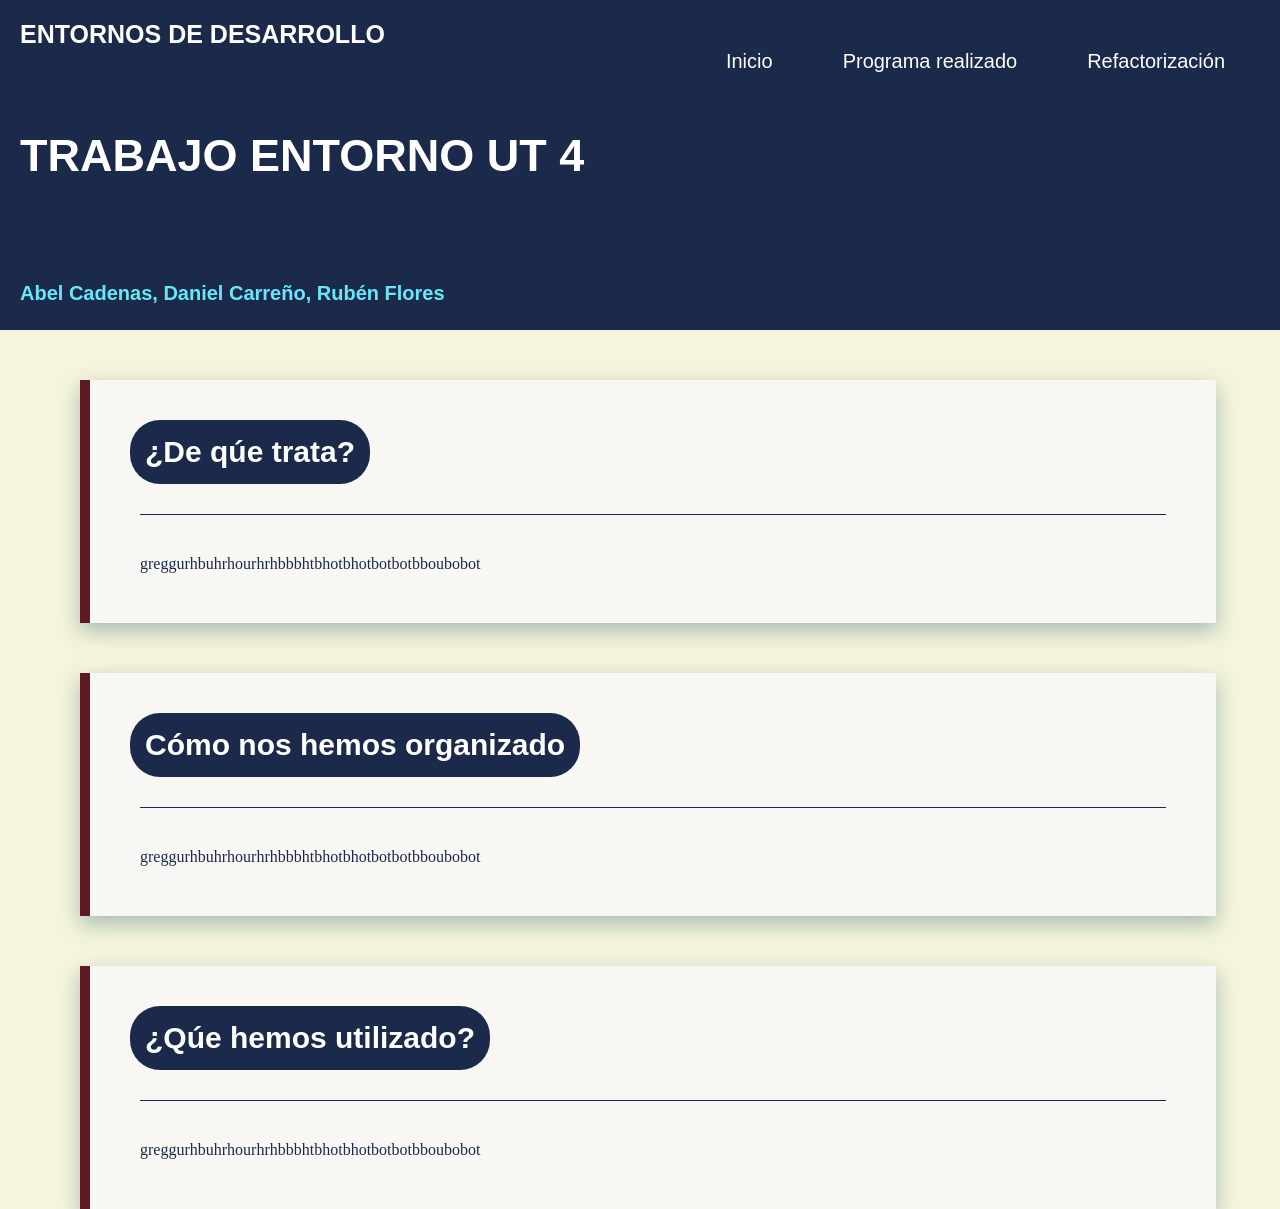
<file: HTML/PresentacionProyecto.html>
<!DOCTYPE html>
<html lang="es">
<head>
    <meta charset="UTF-8">
    <meta name="viewport" content="width=device-width, initial-scale=1.0">
    <title>Document</title>
    <link rel="stylesheet" href="Style.css">
</head>

<body>
    <header id="header1">
        <h4>ENTORNOS DE DESARROLLO</h4>
        <nav id="barra">
            <a href="#">Inicio</a>
            <a href="#">Programa realizado</a>
            <a href="Refactorizazcion.html">Refactorización</a>
            
        </nav>
<h1>TRABAJO ENTORNO UT 4</h1>
    <h3>Abel Cadenas, Daniel Carreño, Rubén Flores</h3>
    </header>
    <main>
        <section id="section1">
            <h2><b>¿De qúe trata?</b></h2>
            <p>
                greggurhbuhrhourhrhbbbhtbhotbhotbotbotbboubobot
            </p>
        </section>

        <section id="section1">
            <h2><b>Cómo nos hemos organizado</b></h2>
            <p>
                greggurhbuhrhourhrhbbbhtbhotbhotbotbotbboubobot
            </p>
        </section>

        <section id="section1">
            <h2><b>¿Qúe hemos utilizado?</b></h2>
            <p>
                greggurhbuhrhourhrhbbbhtbhotbhotbotbotbboubobot
            </p>
        </section>
    </main>
</body>
</html>
</file>
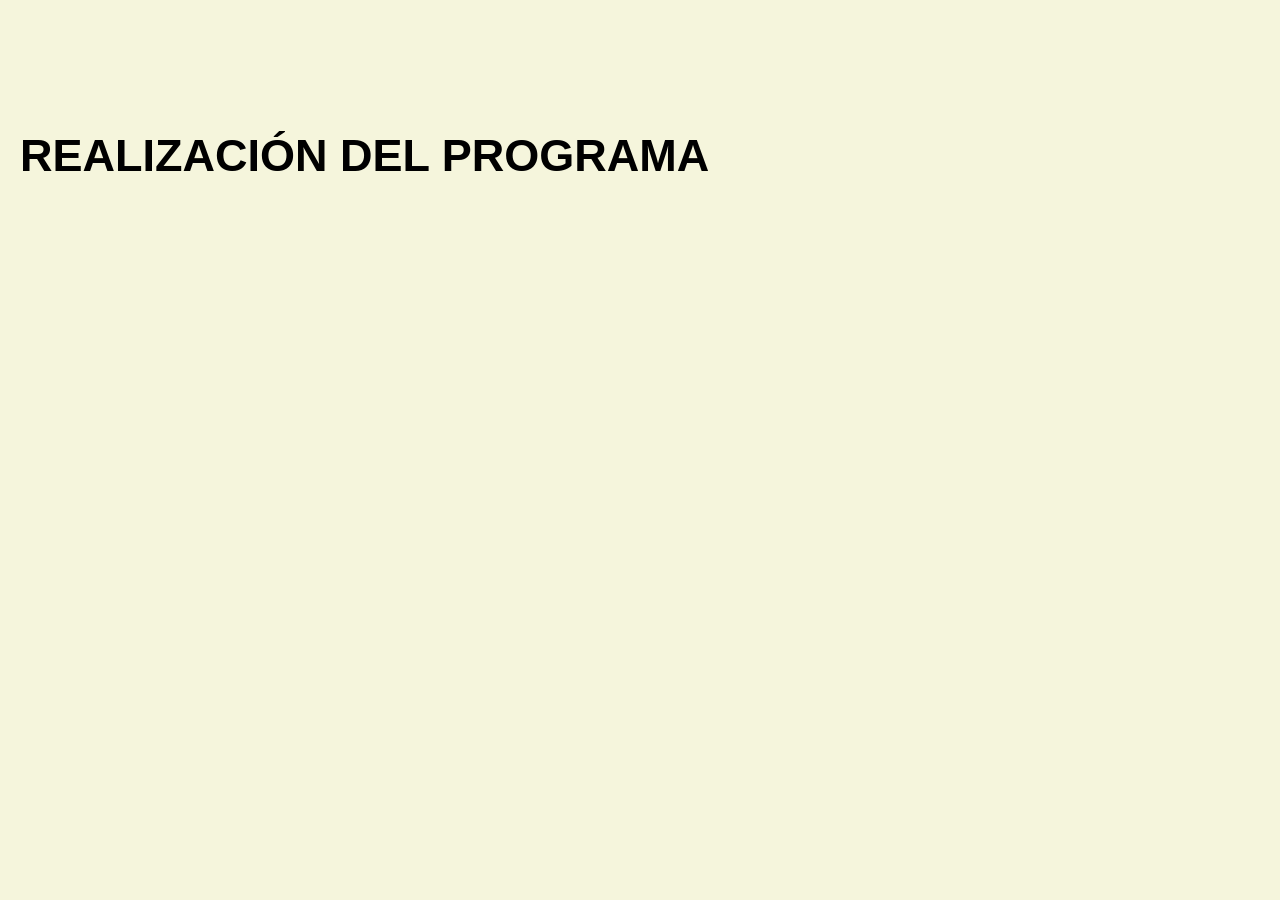
<file: HTML/Realizacion_del_programa.html>
<!DOCTYPE html>
<html lang="en">
<head>
    <meta charset="UTF-8">
    <meta name="viewport" content="width=device-width, initial-scale=1.0">
    <title>Document</title>
    <link rel="stylesheet" href="Style.css">
</head>
<body>
    <header>
        <h1>
            REALIZACIÓN DEL PROGRAMA
        </h1>
    </header>
    
</body>
</html>
</file>
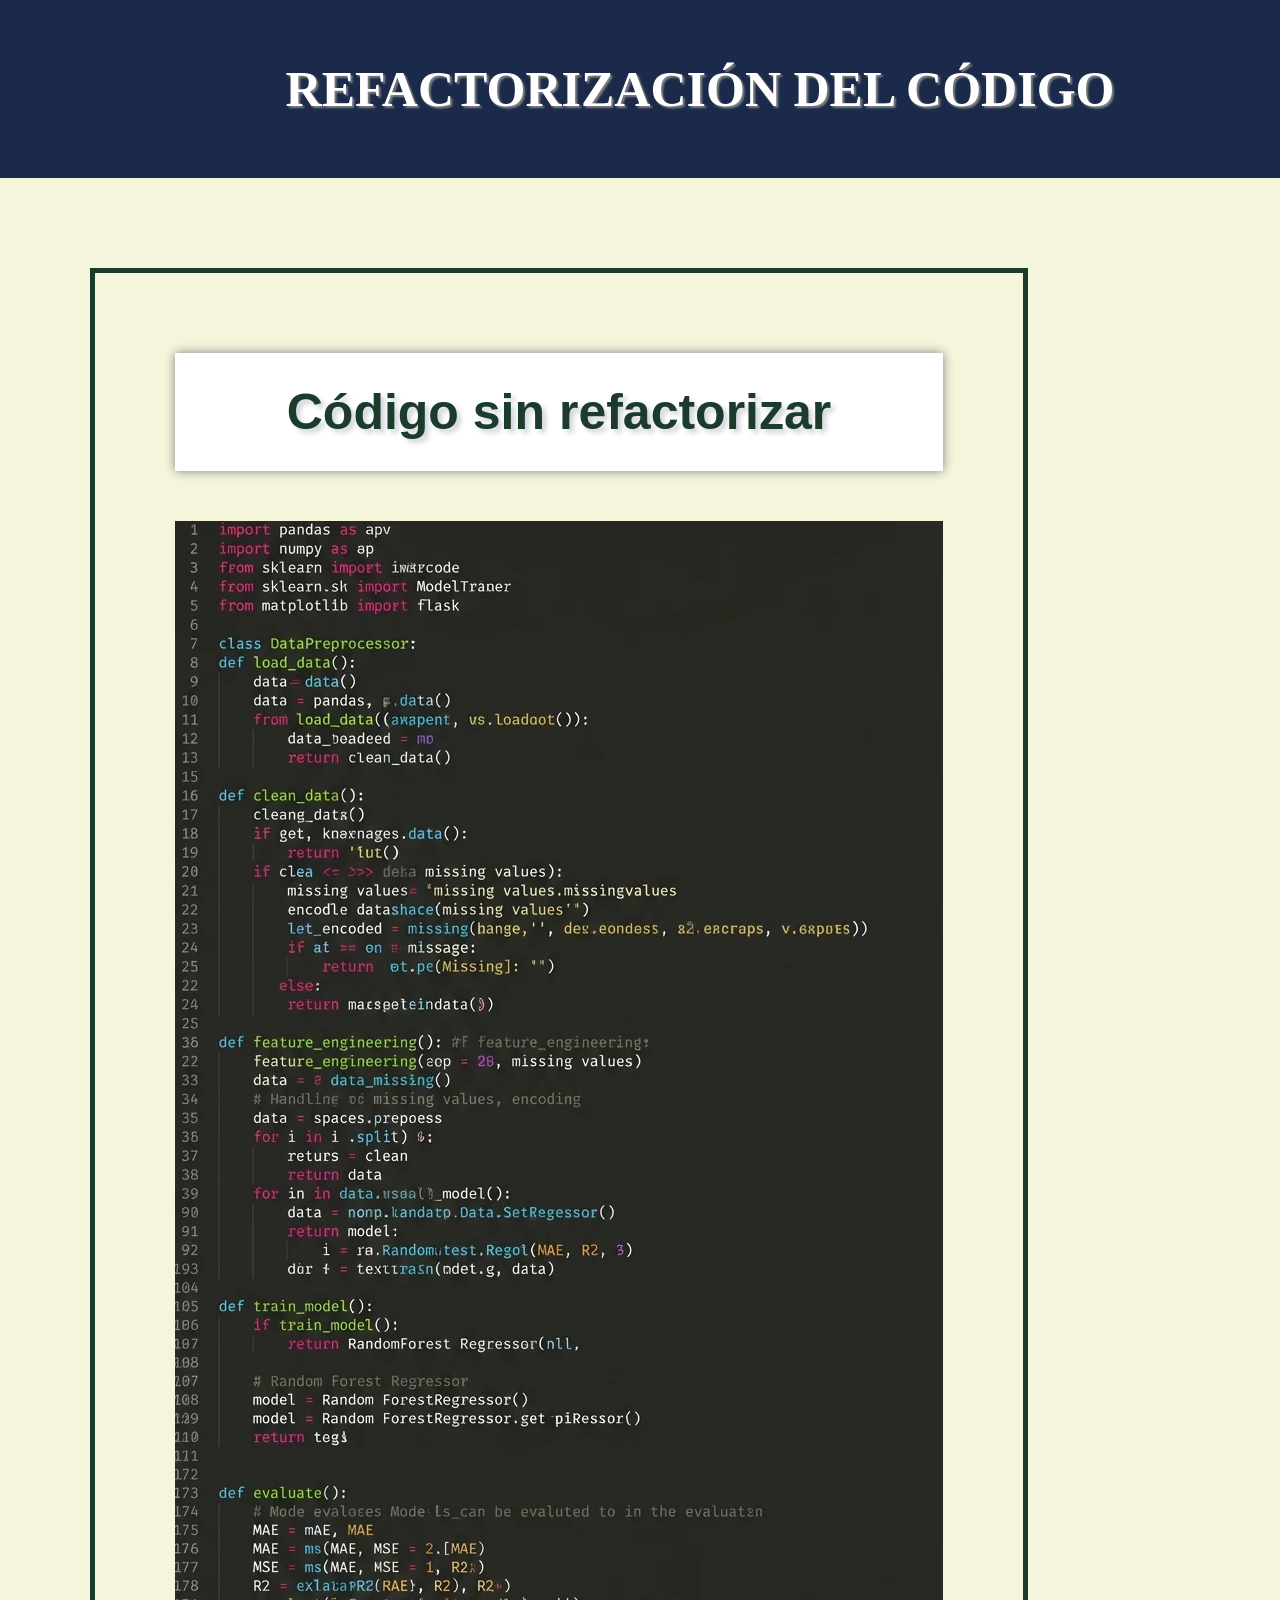
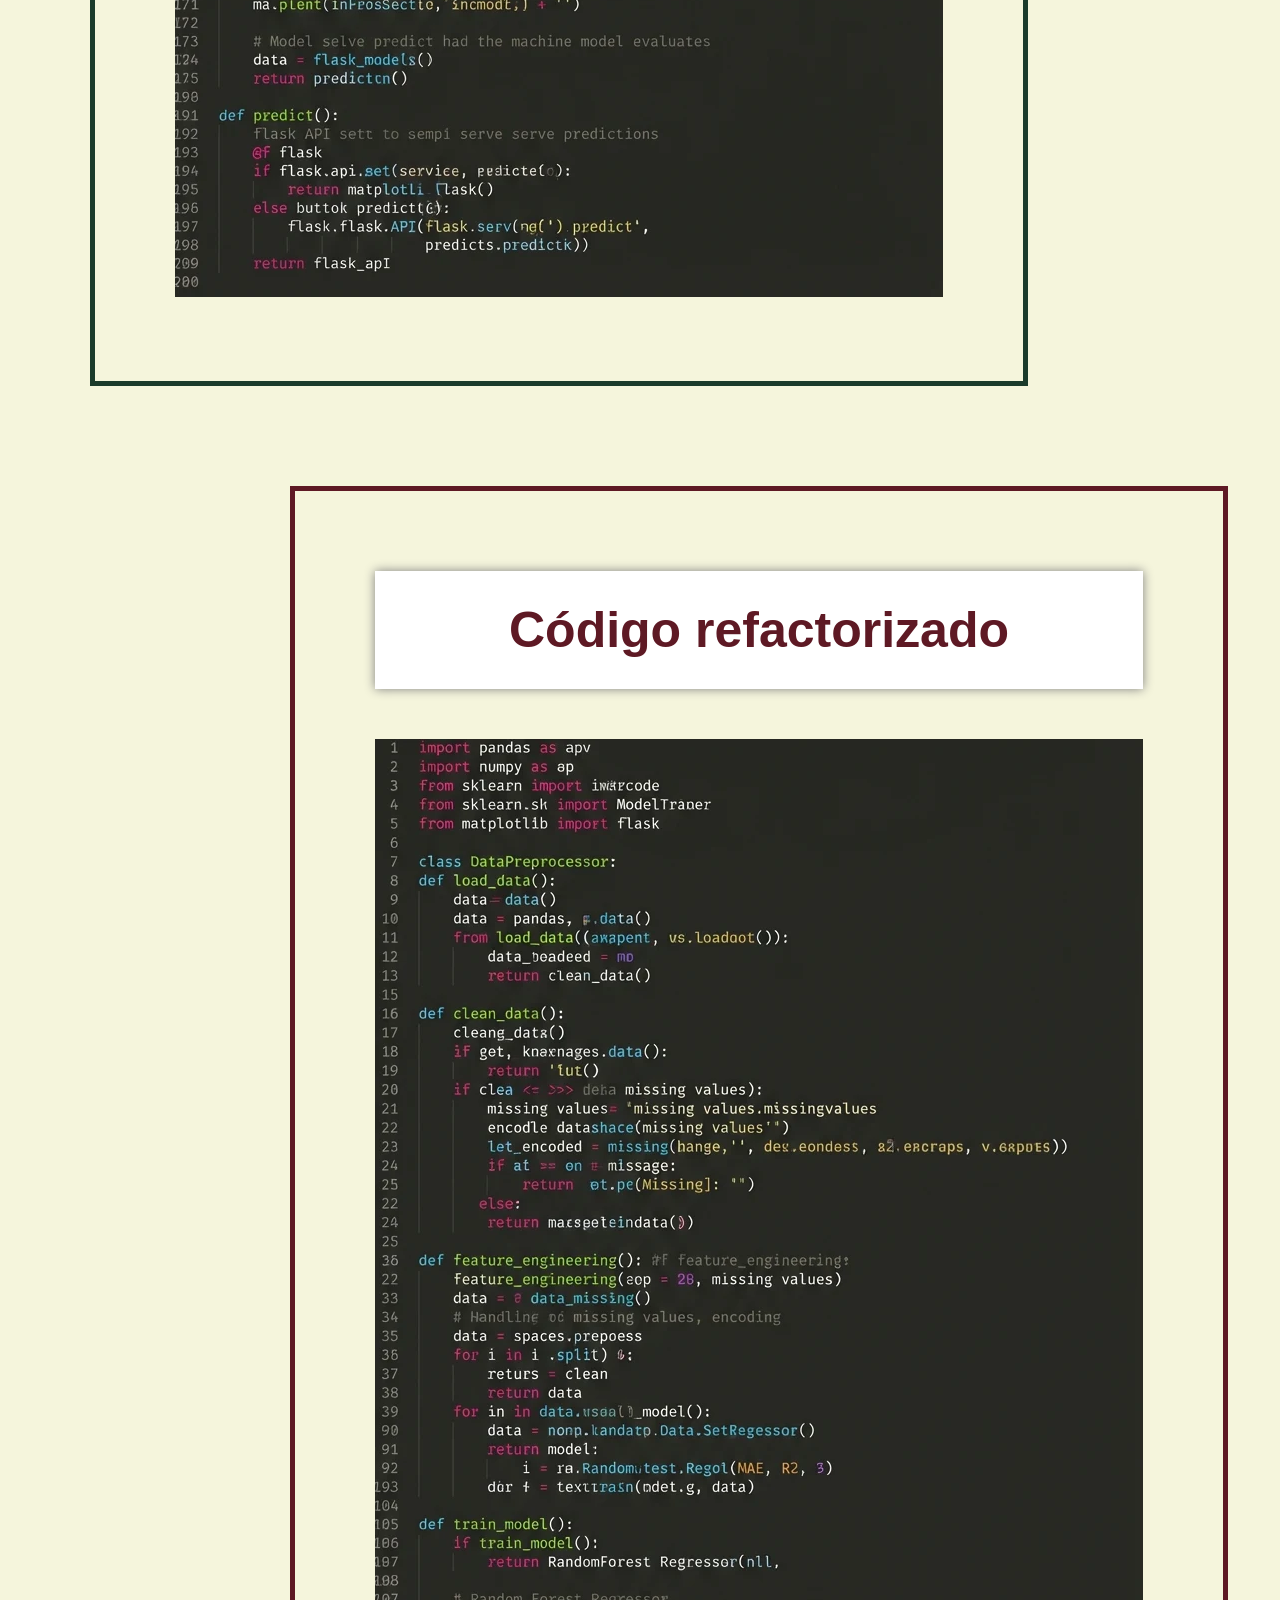
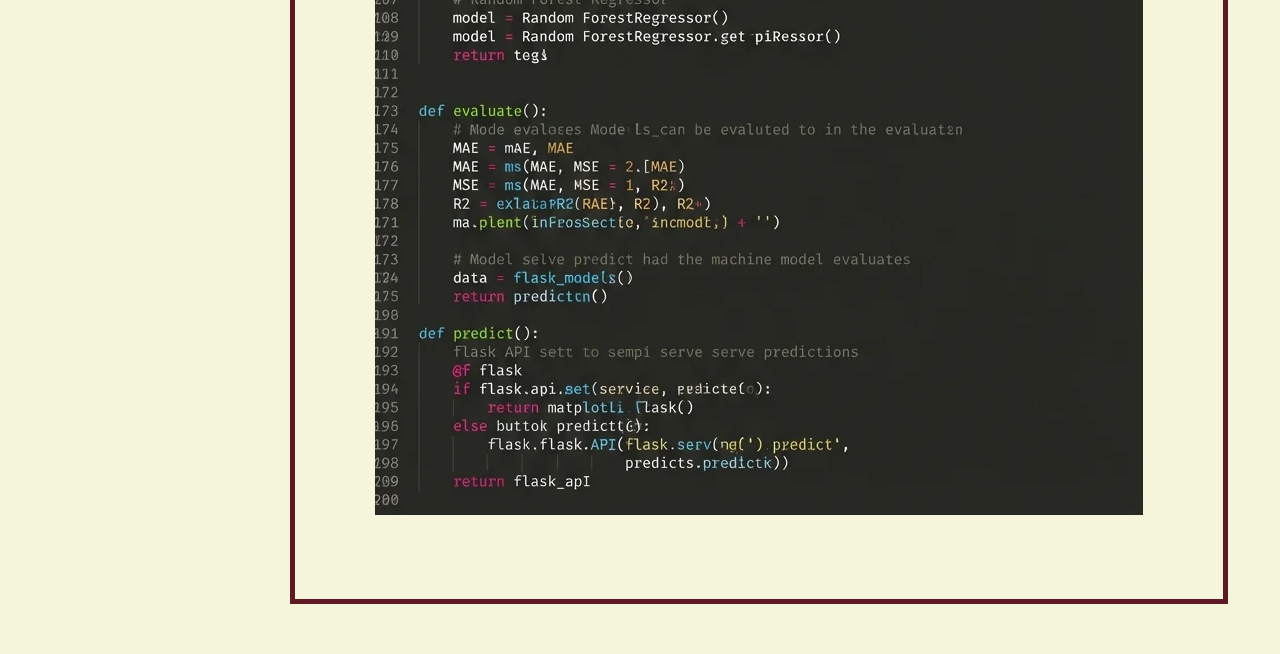
<file: HTML/Refactorizazcion.html>
<!DOCTYPE html>
<html lang="es">
<head>
    <meta charset="UTF-8">
    <meta name="viewport" content="width=device-width, initial-scale=1.0">
    <title>Document</title>
     <link rel="stylesheet" href="Style.css">
</head>
<body>
    <header id="header3">
        <h2>
            REFACTORIZACIÓN DEL CÓDIGO
        </h2>
    </header>
    <main>
        <section id="section10">
            <section id="section11">
                <h2>Código sin refactorizar</h2>
                <img  src="1a39d2a8-9b1f-4812-8ee4-fd2786923fcf.webp">
            </section>
            <section id="section12">
                <h2>Código refactorizado</h2>
                <img style="left: 350px;" src="1a39d2a8-9b1f-4812-8ee4-fd2786923fcf.webp">
            </section>
        </section>

        <section >
            
        </section>
    </main>
    
</body>
</html>
</file>
<file: HTML/Style.css>
* {
    margin: 0px;
    padding: 0px;
}

body {
    background-color: beige;
    
}

#header1 {
    background-color: #1B2A4A;
    color: white;
    padding-bottom: 180px;
    min-height: 150px;
}

h4 {
    top: 0px;
    font-size: 25px;
    position: absolute;
    margin-left: 20px;
    margin-top: 20px;
    font-family: 'Franklin Gothic Medium',
    'Arial Narrow', Arial, sans-serif;
}

#barra {
    right: 20px;
    top: 15px;
    position: absolute;
    font-size: 20px;
    display: flex;
    align-items: center;
}

a {
    text-decoration: none;
    color: white;
    margin: 25px;
    font-family: Arial, Helvetica, sans-serif;
    padding: 10px;
    
}

a:hover {
    background-color: #67E8F9;

    border-radius: 30px;
    cursor: pointer;
    color: #172554;
}

h1 {
    position: relative;
    top: 130px;
    margin-left: 20px;
    font-size: 45px;
    font-family: Verdana, Geneva, Tahoma, sans-serif;
}

h3 {
    position: relative;
    top: 230px;
    font-size: 20px;
    font-family: Verdana, Geneva, Tahoma, sans-serif;
    margin-left: 20px;
    color: #67E8F9;
}

#section1 {
    margin-top: 50px;
    margin-left: 80px;
    margin-right: 5%;
    background-color: #F8F7F4;
    padding: 30px;
    color: white;
    box-shadow: 0px 8px 20px rgba(22, 78, 99, 0.35);
    border-left: 10px solid #5E1924;
}

#section1 p {
    margin: 20px;
    color: #1B2A4A;
    border-top: 1px solid #1B2A4A;
    padding-top: 40px;
}

#section1 h2 {
    margin: 10px;
    margin-bottom: 30px ;
    font-size: 30px;
    background-color: #1B2A4A;
    padding: 15px;
    border-radius: 30px;
    width: fit-content;
    font-family: Verdana, Geneva, Tahoma, sans-serif;
}

#header3 {
    padding: 60px;
    background-color: #1B2A4A;
    width: 100%;
}

#header3 h2 {
    font-size: 50px;
    text-align: center;
    justify-content: center;
    margin: 0px;
    padding: 0px;
    color: white;
    text-shadow: 2px 2px 2px gray;
}

#section10{
    margin: 40px;
    
    
}
#section11{
    position: relative;
    margin: 50px;
    text-align: center;
    float: left;
    border: 5px solid #1B3B2B;
    padding: 80px;
    
    
}
#section11 h2{
    font-size: 50px;
    padding: 30px;
    margin-bottom: 50px;
    font-family: 'Trebuchet MS', 'Lucida Sans Unicode', 'Lucida Grande', 'Lucida Sans', Arial, sans-serif;
    color: #1B3B2B;
    background-color: white;
    box-shadow: 0px 0px 10px grey;
    text-shadow: 4px 4px 5px #D1D5DB;
}

#section12{
    position: relative;
    margin: 50px;
    text-align: center;
    float: left;
    border: 5px solid #5E1924;
    padding: 80px;
    left: 200px;
    
}
#section12 h2{
    font-size: 50px;
    padding: 30px;
    margin-bottom: 50px;
    font-family: 'Trebuchet MS', 'Lucida Sans Unicode', 'Lucida Grande', 'Lucida Sans', Arial, sans-serif;
    color: #5E1924;
    background-color: white;
    box-shadow: 0px 0px 10px grey;
}
</file>
